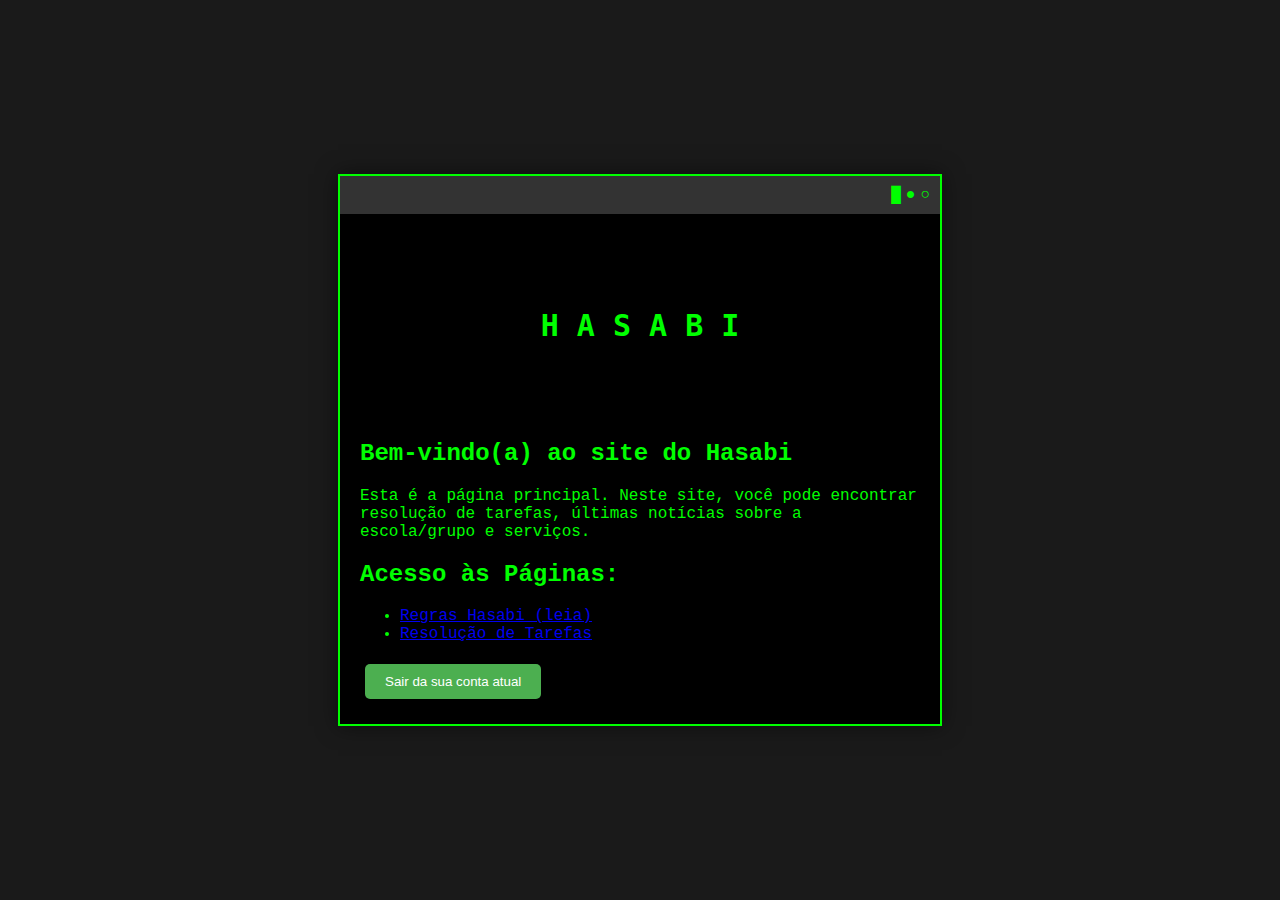
<file: index.html>
<!DOCTYPE html>
<html lang="pt-br">
<head>
    <meta charset="UTF-8">
    <meta name="viewport" content="width=device-width, initial-scale=1.0">
    <link rel="stylesheet" href="styles.css">
    <title>Hasabi - Página Principal</title>
</head>
<body>
    <div class="terminal">
        <div class="terminal-header">
            <span class="terminal-icon">&#9608;</span>
            <span class="terminal-icon">&#9679;</span>
            <span class="terminal-icon">&#9675;</span>
        </div>
        <div class="terminal-content">
            <pre>
                <code style="font-size: 15px;">
                    <h1 style="text-align: center;">H A S A B I</h1>
                </code>
            </pre>
            <div class="main-section">
                <h2>Bem-vindo(a) ao site do Hasabi</h2>
                <p>Esta é a página principal. Neste site, você pode encontrar resolução de tarefas, últimas notícias sobre a escola/grupo e serviços.</p>
                
                <h2>Acesso às Páginas:</h2>

                <ul>
                    <li><a href="regras.html" target="_self" rel="next">Regras Hasabi (leia)</a></li>

                    <li><a href="tarefas.html" target="_self" rel="next">Resolução de Tarefas</a></li>
                </ul>

                <button onclick="logout()">Sair da sua conta atual</button>
            </div>
        </div>
    </div>

    <script src="script.js"></script>
</body>
</html>
</file>
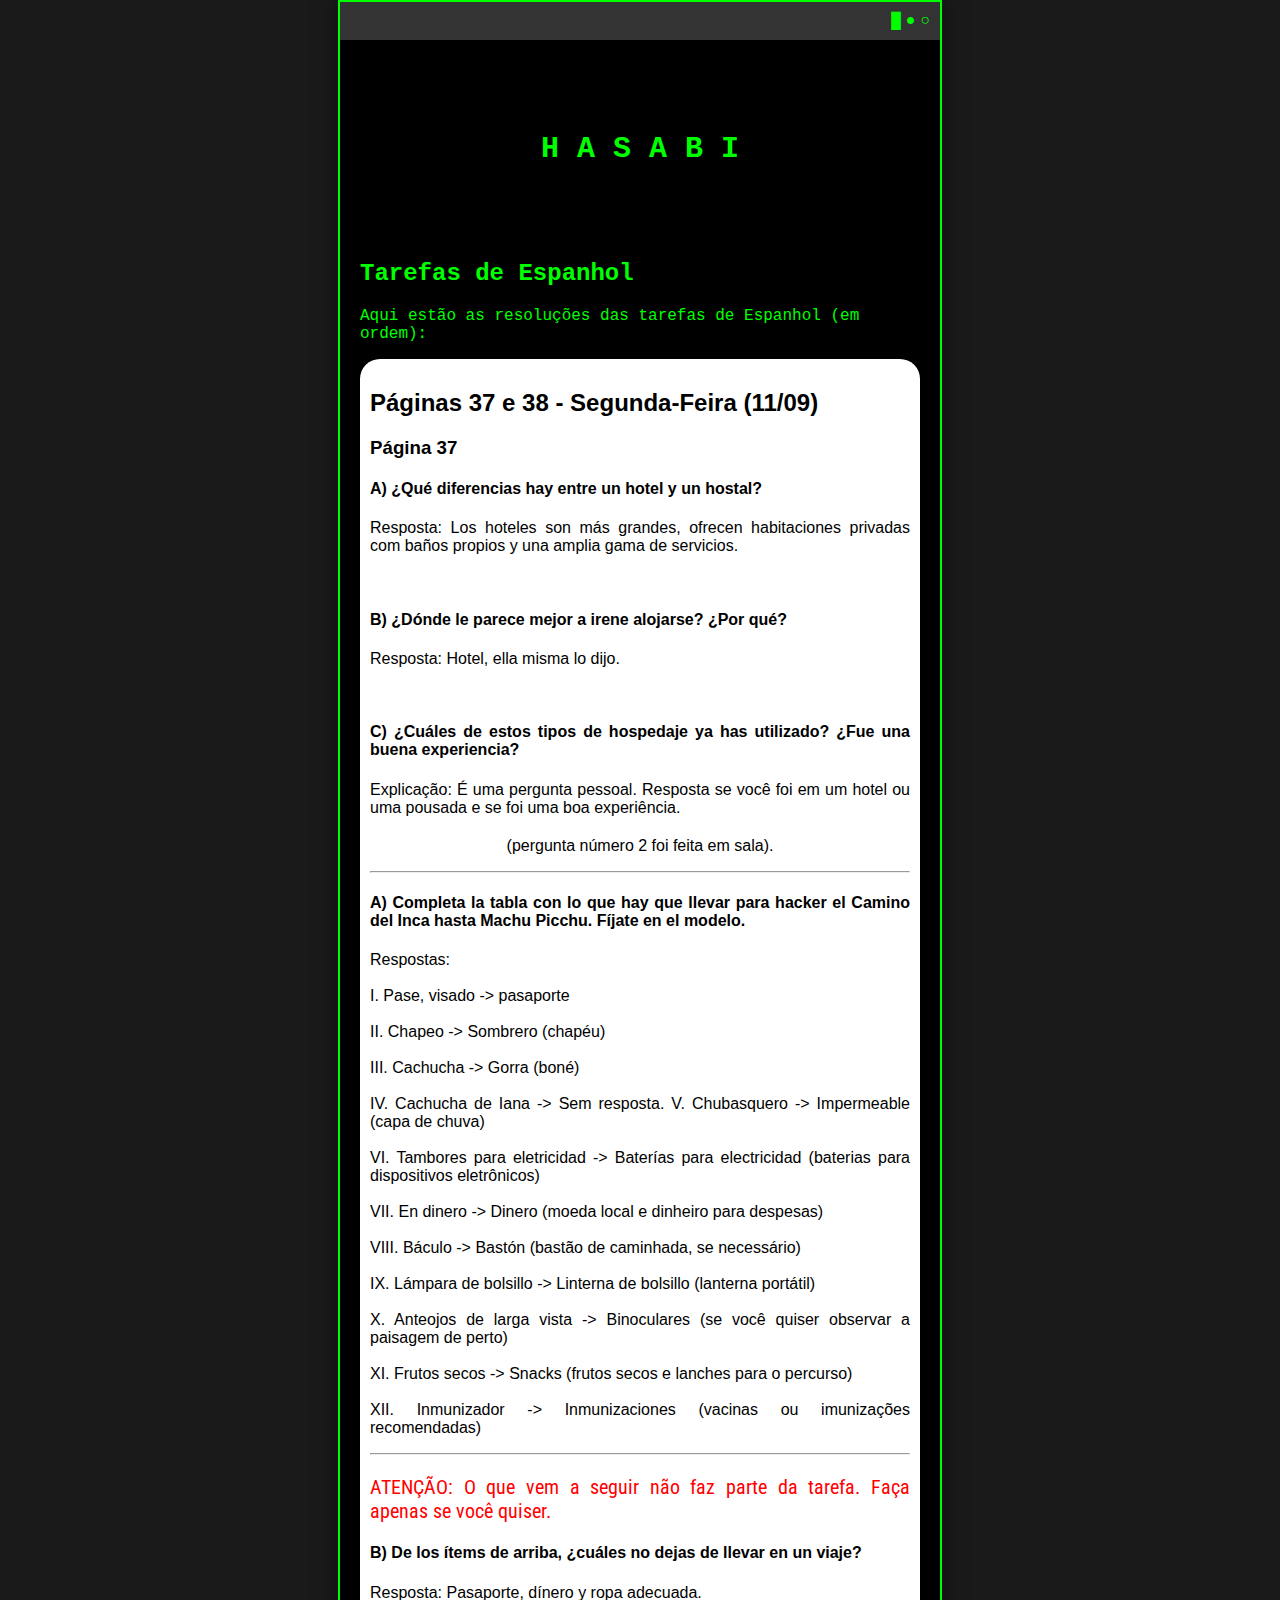
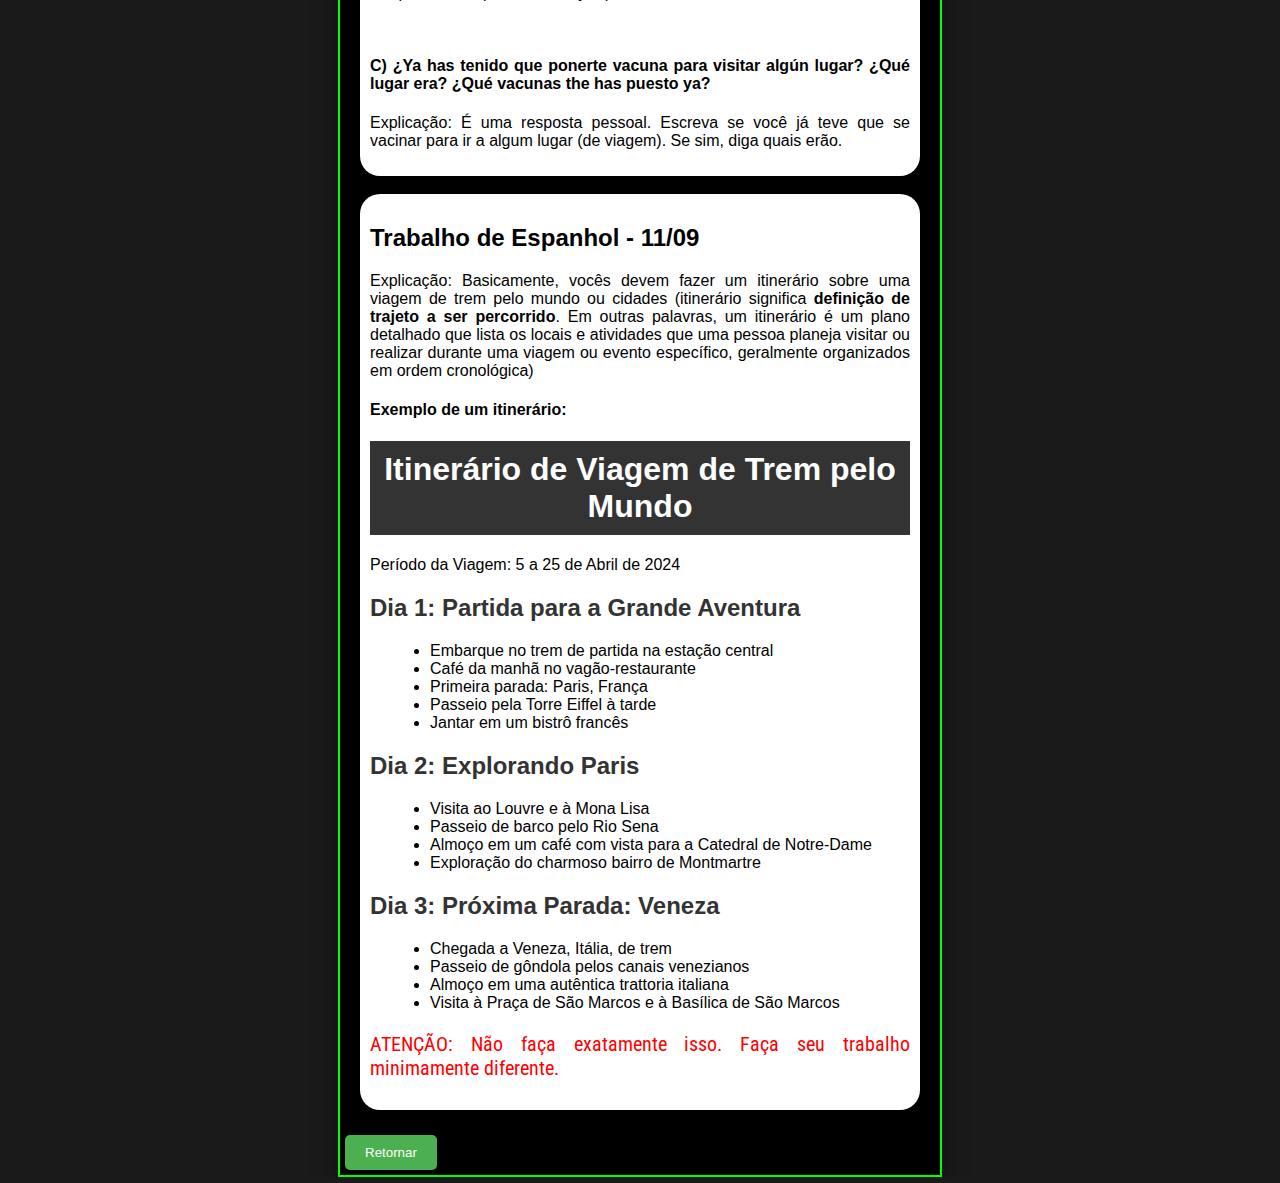
<file: espanhol.html>
<!DOCTYPE html>
<html lang="pt-br">
<head>
    <meta charset="UTF-8">
    <meta name="viewport" content="width=device-width, initial-scale=1.0">
    <link rel="stylesheet" href="../styles.css">
    <title>Espanhol - Hasabi</title>

    <style>
        .h1-espanhol {
            text-align: center;
            background-color: #333;
            color: white;
            padding: 10px;
        }

        .h2-espanhol {
            color: #333;
            margin-top: 20px;
        }

        ul {
            color: black;
            list-style-type: disc;
            margin-left: 20px;
            margin-bottom: 20px;
        }

        p {
            margin-top: 20px;
        }
    </style>
</head>
<body>
    <div class="terminal">
        <div class="terminal-header">
            <span class="terminal-icon">&#9608;</span>
            <span class="terminal-icon">&#9679;</span>
            <span class="terminal-icon">&#9675;</span>
        </div>
        <div class="terminal-content">
            <pre>
                <code style="font-size: 15px;">
                    <h1 style="text-align: center;">H A S A B I</h1>
                </code>
            </pre>
            <div class="subject-section">
                <h2>Tarefas de Espanhol</h2>
                <p>Aqui estão as resoluções das tarefas de Espanhol (em ordem):</p>
                <!-- Resoluções -->

                <div class="resolutions-section">
                    <h2>Páginas 37 e 38 - Segunda-Feira (11/09)</h2>
                    
                    <h3>Página 37</h3>
                    <h4>A) ¿Qué diferencias hay entre un hotel y un hostal?</h4>
                    <p>Resposta: Los hoteles son más grandes, ofrecen habitaciones privadas com baños propios y una amplia gama de servicios.</p>
                    
                    <br />

                    <h4>B) ¿Dónde le parece mejor a irene alojarse? ¿Por qué?</h4>
                    <p>Resposta: Hotel, ella misma lo dijo.</p>

                    <br />

                    <h4>C) ¿Cuáles de estos tipos de hospedaje ya has utilizado? ¿Fue una buena experiencia?</h4>
                    <p>Explicação: É uma pergunta pessoal. Resposta se você foi em um hotel ou uma pousada e se foi uma boa experiência.</p>

                    <p style="text-align: center;">(pergunta número 2 foi feita em sala).</p>

                    <hr />

                    <h4>A) Completa la tabla con lo que hay que llevar para hacker el Camino del Inca hasta Machu Picchu. Fíjate en el modelo.</h4>
                    <p>
                        Respostas:
                        <br><br>
                        I. Pase, visado -> pasaporte 
                        <br><br>
                        II. Chapeo -> Sombrero (chapéu)
                        <br><br>
                        III. Cachucha -> Gorra (boné)
                        <br><br>
                        IV. Cachucha de Iana -> Sem resposta.
                        V. Chubasquero -> Impermeable (capa de chuva)
                        <br><br>
                        VI. Tambores para eletricidad -> Baterías para electricidad (baterias para dispositivos eletrônicos)
                        <br><br>
                        VII. En dinero -> Dinero (moeda local e dinheiro para despesas)
                        <br><br>
                        VIII. Báculo -> Bastón (bastão de caminhada, se necessário)
                        <br><br>
                        IX. Lámpara de bolsillo -> Linterna de bolsillo (lanterna portátil)
                        <br><br>
                        X. Anteojos de larga vista -> Binoculares (se você quiser observar a paisagem de perto)
                        <br><br>
                        XI. Frutos secos -> Snacks (frutos secos e lanches para o percurso)
                        <br><br>
                        XII. Inmunizador -> Inmunizaciones (vacinas ou imunizações recomendadas)</p>

                        <hr />

                        <p class="warning">ATENÇÃO: O que vem a seguir não faz parte da tarefa. Faça apenas se você quiser.</p>

                        <h4>B) De los ítems de arriba, ¿cuáles no dejas de llevar en un viaje?</h4>
                        <p>Resposta: Pasaporte, dínero y ropa adecuada.</p>

                        <br />

                        <h4>C) ¿Ya has tenido que ponerte vacuna para visitar algún lugar? ¿Qué lugar era? ¿Qué vacunas the has puesto ya?</h4>
                        <p>Explicação: É uma resposta pessoal. Escreva se você já teve que se vacinar para ir a algum lugar (de viagem). Se sim, diga quais erão. </p>
                    </div>
            </div>

            <br />

            <div class="resolutions-section">
                <h2>Trabalho de Espanhol - 11/09</h3>
                <p>Explicação: Basicamente, vocês devem fazer um itinerário sobre uma viagem de trem pelo mundo ou cidades (itinerário significa <strong>definição de trajeto a ser percorrido</strong>. Em outras palavras, um itinerário é um plano detalhado que lista os locais e atividades que uma pessoa planeja visitar ou realizar durante uma viagem ou evento específico, geralmente organizados em ordem cronológica)</p>

                <h4>Exemplo de um itinerário:</h4>

                <h1 class="h1-espanhol">Itinerário de Viagem de Trem pelo Mundo</h1>
                <p>Período da Viagem: 5 a 25 de Abril de 2024</p>
                
                <h2 class="h2-espanhol">Dia 1: Partida para a Grande Aventura</h2>
                <ul>
                    <li>Embarque no trem de partida na estação central</li>
                    <li>Café da manhã no vagão-restaurante</li>
                    <li>Primeira parada: Paris, França</li>
                    <li>Passeio pela Torre Eiffel à tarde</li>
                    <li>Jantar em um bistrô francês</li>
                </ul>
                
                <h2 class="h2-espanhol">Dia 2: Explorando Paris</h2>
                <ul>
                    <li>Visita ao Louvre e à Mona Lisa</li>
                    <li>Passeio de barco pelo Rio Sena</li>
                    <li>Almoço em um café com vista para a Catedral de Notre-Dame</li>
                    <li>Exploração do charmoso bairro de Montmartre</li>
                </ul>
                
                <h2 class="h2-espanhol">Dia 3: Próxima Parada: Veneza</h2>
                <ul>
                    <li>Chegada a Veneza, Itália, de trem</li>
                    <li>Passeio de gôndola pelos canais venezianos</li>
                    <li>Almoço em uma autêntica trattoria italiana</li>
                    <li>Visita à Praça de São Marcos e à Basílica de São Marcos</li>
                </ul>

                <p class="warning">ATENÇÃO: Não faça exatamente isso. Faça seu trabalho minimamente diferente.</p>
            </div>
            </div>

            <a href="../tarefas.html" target="_self" rel="prev"><button>Retornar</button></a>
        </div>
    </div>
</body>
</html>
</file>
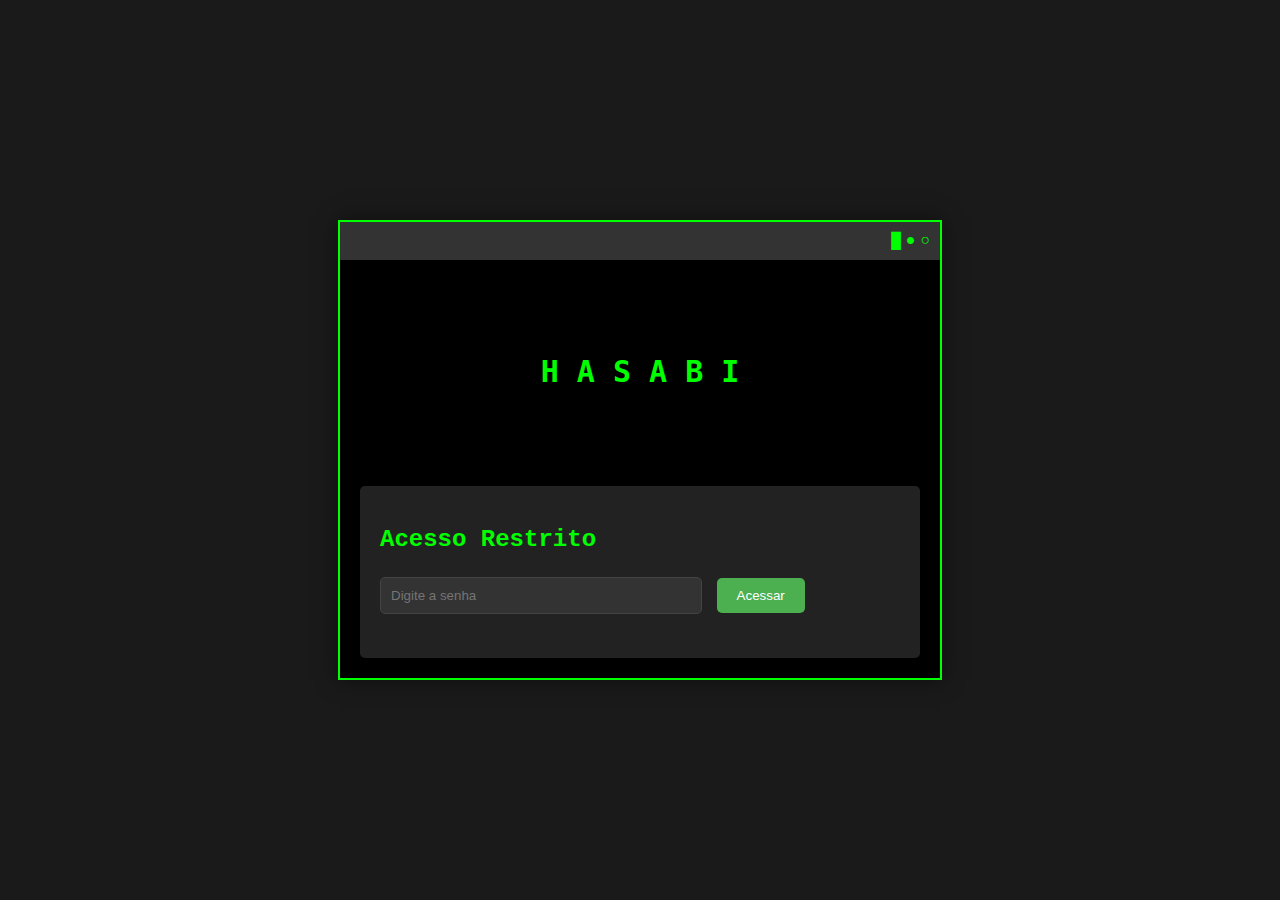
<file: login.html>
<!DOCTYPE html>
<html lang="pt-br">
<head>
    <meta charset="UTF-8">
    <meta name="viewport" content="width=device-width, initial-scale=1.0">
    <link rel="stylesheet" href="styles.css">
    <title>Página de Acesso</title>
</head>
<body>
    <div class="terminal">
        <div class="terminal-header">
            <span class="terminal-icon">&#9608;</span>
            <span class="terminal-icon">&#9679;</span>
            <span class="terminal-icon">&#9675;</span>
        </div>
        <div class="terminal-content">
            <pre>
                <code style="font-size: 15px;">
                    <h1 style="text-align: center;">H A S A B I</h1>
                </code>
            </pre>
            
            <div class="access-section">
                <h2>Acesso Restrito</h2>
                <input type="password" id="password" placeholder="Digite a senha">
                <button onclick="checkPassword()">Acessar</button>
                <p id="error-message"></p>
            </div>
        </div>
    </div>
    <script src="script.js"></script>
</body>
</html>
</file>
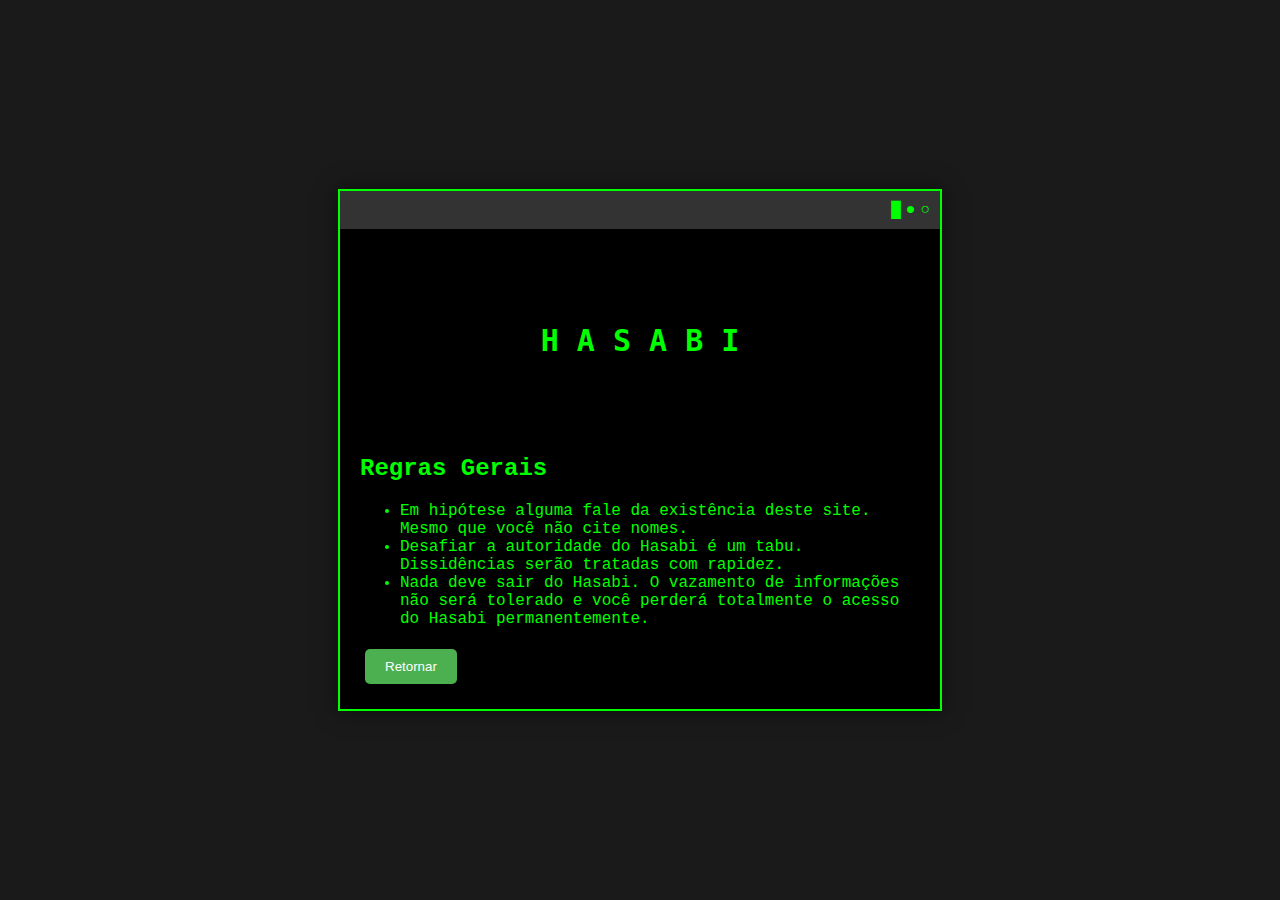
<file: regras.html>
<!DOCTYPE html>
<html lang="pt-br">
<head>
    <meta charset="UTF-8">
    <meta name="viewport" content="width=device-width, initial-scale=1.0">
    <link rel="stylesheet" href="styles.css">
    <title>Terminal Group - Regras</title>
</head>
<body>
    <div class="terminal">
        <div class="terminal-header">
            <span class="terminal-icon">&#9608;</span>
            <span class="terminal-icon">&#9679;</span>
            <span class="terminal-icon">&#9675;</span>
        </div>
        <div class="terminal-content">
            <pre>
                <code style="font-size: 15px;">
                    <h1 style="text-align: center;">H A S A B I</h1>
                </code>
            </pre>
            <div class="rules-section">
                <h2>Regras Gerais</h2>
                <ul>
                    <li>Em hipótese alguma fale da existência deste site. Mesmo que você não cite nomes.</li>
                    <li>Desafiar a autoridade do Hasabi é um tabu. Dissidências serão tratadas com rapidez.</li>
                    <li>Nada deve sair do Hasabi. O vazamento de informações não será tolerado e você perderá totalmente o acesso do Hasabi permanentemente.</li>
                </ul>

                <a href="index.html" target="_self" rel="prev"><button>Retornar</button></a>
            </div>
        </div>
    </div>
</body>
</html>
</file>
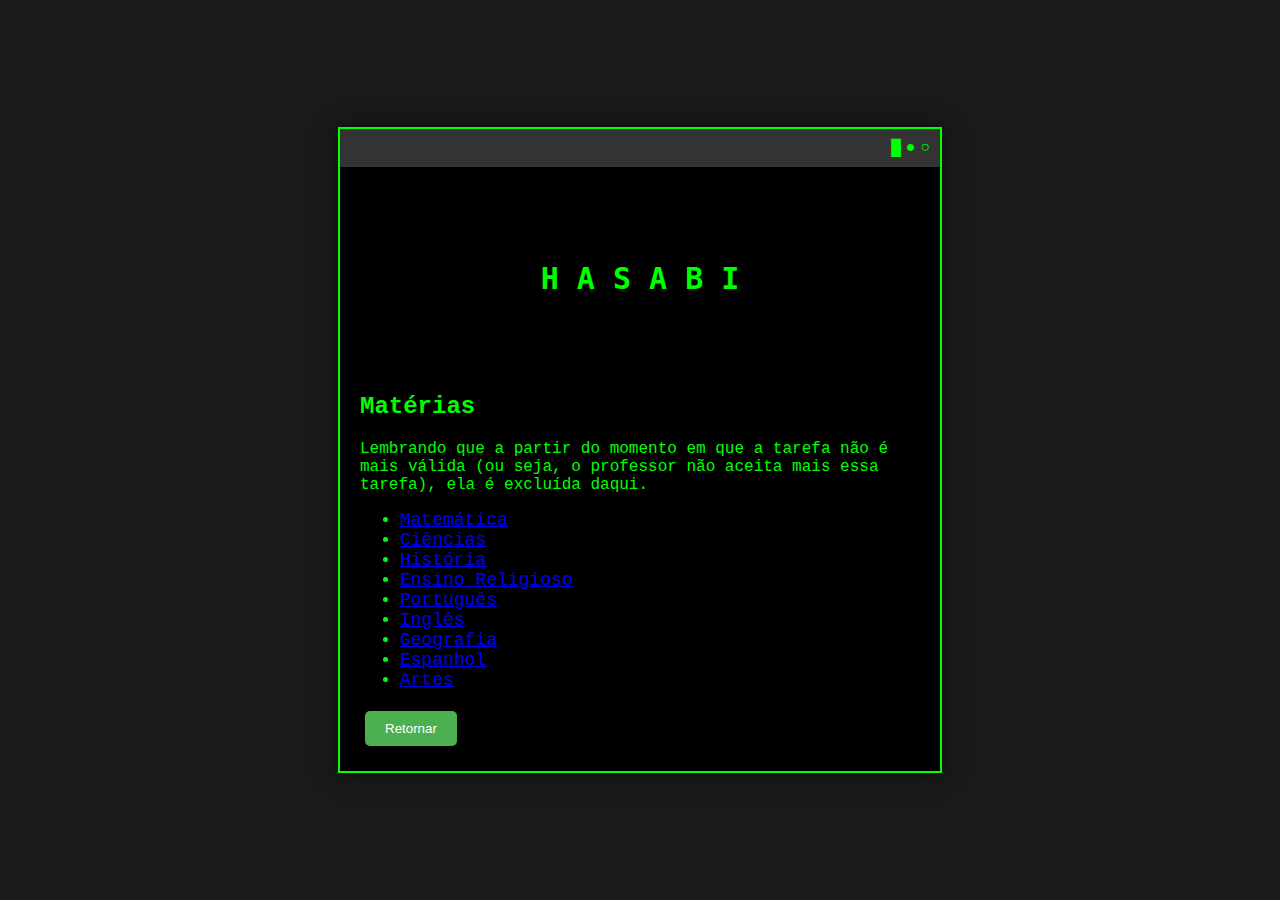
<file: tarefas.html>
<!DOCTYPE html>
<html lang="pt-br">
<head>
    <meta charset="UTF-8">
    <meta name="viewport" content="width=device-width, initial-scale=1.0">
    <link rel="stylesheet" href="styles.css">
    <title>Matérias - Hasabi</title>
    <style>
        li {
            font-size: 18px;
        }
    </style>
</head>
<body>
    <div class="terminal">
        <div class="terminal-header">
            <span class="terminal-icon">&#9608;</span>
            <span class="terminal-icon">&#9679;</span>
            <span class="terminal-icon">&#9675;</span>
        </div>
        <div class="terminal-content">
            <pre>
                <code style="font-size: 15px;">
                    <h1 style="text-align: center;">H A S A B I</h1>
                </code>
            </pre>
            <div class="subjects-section">
                <h2>Matérias</h2>
                <p>Lembrando que a partir do momento em que a tarefa não é mais válida (ou seja, o professor não aceita mais essa tarefa), ela é excluída daqui.</p>
                <ul>
                    <li><a href="materias/matematica.html" target="_self" rel="next">Matemática</a></li>

                    <li><a href="materias/ciencias.html" target="_self" rel="next">Ciências</a></li>

                    <li><a href="materias/historia.html" target="_self" rel="next">História</a></li>

                    <li><a href="materias/religiao.html" target="_self" rel="next">Ensino Religioso</a></li>

                    <li><a href="materias/portugues.html" target="_self" rel="next">Português</a></li>

                    <li><a href="materias/ingles.html" target="_self" rel="next">Inglês</a></li>

                    <li><a href="materias/geografia.html" target="_self" rel="next">Geografia</a></li>

                    <li><a href="materias/espanhol.html" target="_self" rel="next">Espanhol</a></li>

                    <li><a href="materias/artes.html" target="_self" rel="next">Artes</a></li>
                </ul>

                <a href="home.html" target="_self" rel="prev"><button>Retornar</button></a>
            </div>
        </div>
    </div>
</body>
</html>
</file>
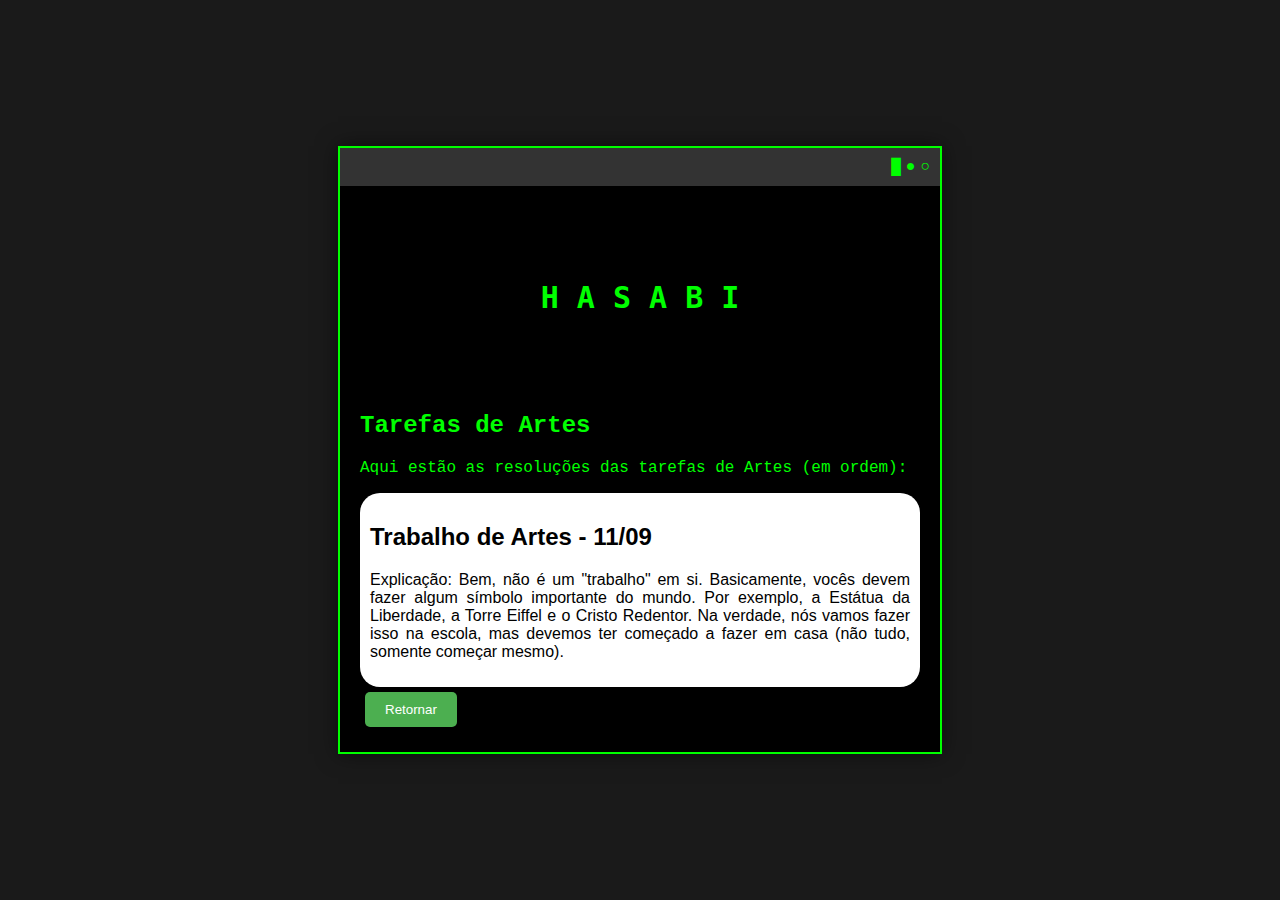
<file: materias/artes.html>
<!DOCTYPE html>
<html lang="pt-br">
<head>
    <meta charset="UTF-8">
    <meta name="viewport" content="width=device-width, initial-scale=1.0">
    <link rel="stylesheet" href="../styles.css">
    <title>Artes - Hasabi</title>
</head>
<body>
    <div class="terminal">
        <div class="terminal-header">
            <span class="terminal-icon">&#9608;</span>
            <span class="terminal-icon">&#9679;</span>
            <span class="terminal-icon">&#9675;</span>
        </div>
        <div class="terminal-content">
            <pre>
                <code style="font-size: 15px;">
                    <h1 style="text-align: center;">H A S A B I</h1>
                </code>
            </pre>
            <div class="subject-section">
                <h2>Tarefas de Artes</h2>
                <p>Aqui estão as resoluções das tarefas de Artes (em ordem):</p>
                
                <div class="resolutions-section">
                    <h2>Trabalho de Artes - 11/09</h2>
                    <p>Explicação: Bem, não é um "trabalho" em si. Basicamente, vocês devem fazer algum símbolo importante do mundo. Por exemplo, a Estátua da Liberdade, a Torre Eiffel e o Cristo Redentor. Na verdade, nós vamos fazer isso na escola, mas devemos ter começado a fazer em casa (não tudo, somente começar mesmo).</p>
                </div>
            </div>

            <a href="../tarefas.html" target="_self" rel="prev"><button>Retornar</button></a>
        </div>
    </div>
</body>
</html>
</file>
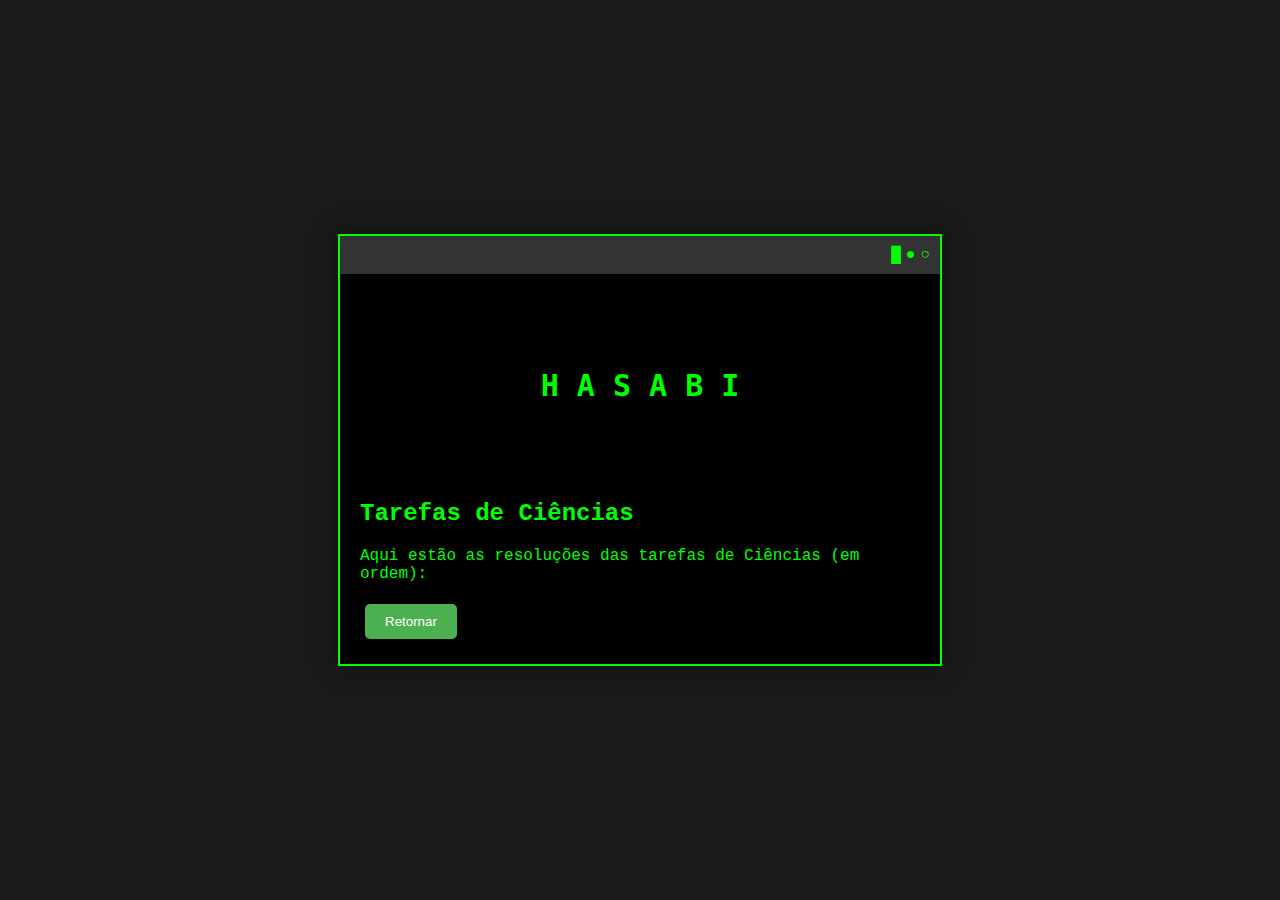
<file: materias/ciencias.html>
<!DOCTYPE html>
<html lang="pt-br">
<head>
    <meta charset="UTF-8">
    <meta name="viewport" content="width=device-width, initial-scale=1.0">
    <link rel="stylesheet" href="../styles.css">
    <title>Ciências - Hasabi</title>
</head>
<body>
    <div class="terminal">
        <div class="terminal-header">
            <span class="terminal-icon">&#9608;</span>
            <span class="terminal-icon">&#9679;</span>
            <span class="terminal-icon">&#9675;</span>
        </div>
        <div class="terminal-content">
            <pre>
                <code style="font-size: 15px;">
                    <h1 style="text-align: center;">H A S A B I</h1>
                </code>
            </pre>
            <div class="subject-section">
                <h2>Tarefas de Ciências</h2>
                <p>Aqui estão as resoluções das tarefas de Ciências (em ordem):</p>
                <!-- Resoluções -->
            </div>

            <a href="../tarefas.html" target="_self" rel="prev"><button>Retornar</button></a>
        </div>
    </div>
</body>
</html>
</file>
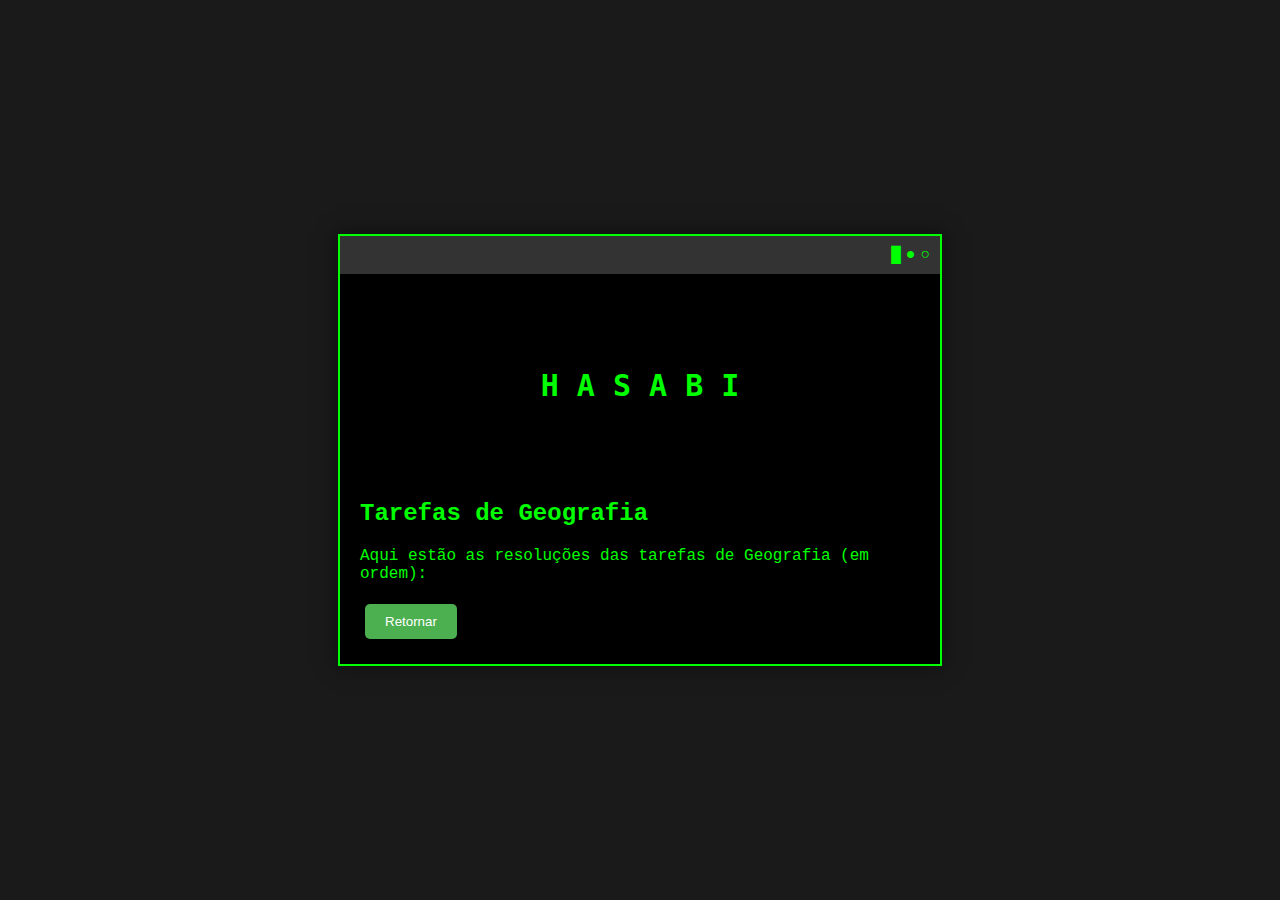
<file: materias/geografia.html>
<!DOCTYPE html>
<html lang="pt-br">
<head>
    <meta charset="UTF-8">
    <meta name="viewport" content="width=device-width, initial-scale=1.0">
    <link rel="stylesheet" href="../styles.css">
    <title>Geografia - Hasabi</title>
</head>
<body>
    <div class="terminal">
        <div class="terminal-header">
            <span class="terminal-icon">&#9608;</span>
            <span class="terminal-icon">&#9679;</span>
            <span class="terminal-icon">&#9675;</span>
        </div>
        <div class="terminal-content">
            <pre>
                <code style="font-size: 15px;">
                    <h1 style="text-align: center;">H A S A B I</h1>
                </code>
            </pre>
            <div class="subject-section">
                <h2>Tarefas de Geografia</h2>
                <p>Aqui estão as resoluções das tarefas de Geografia (em ordem):</p>
                <!-- Resoluções -->
            </div>

            <a href="../tarefas.html" target="_self" rel="prev"><button>Retornar</button></a>
        </div>
    </div>
</body>
</html>
</file>
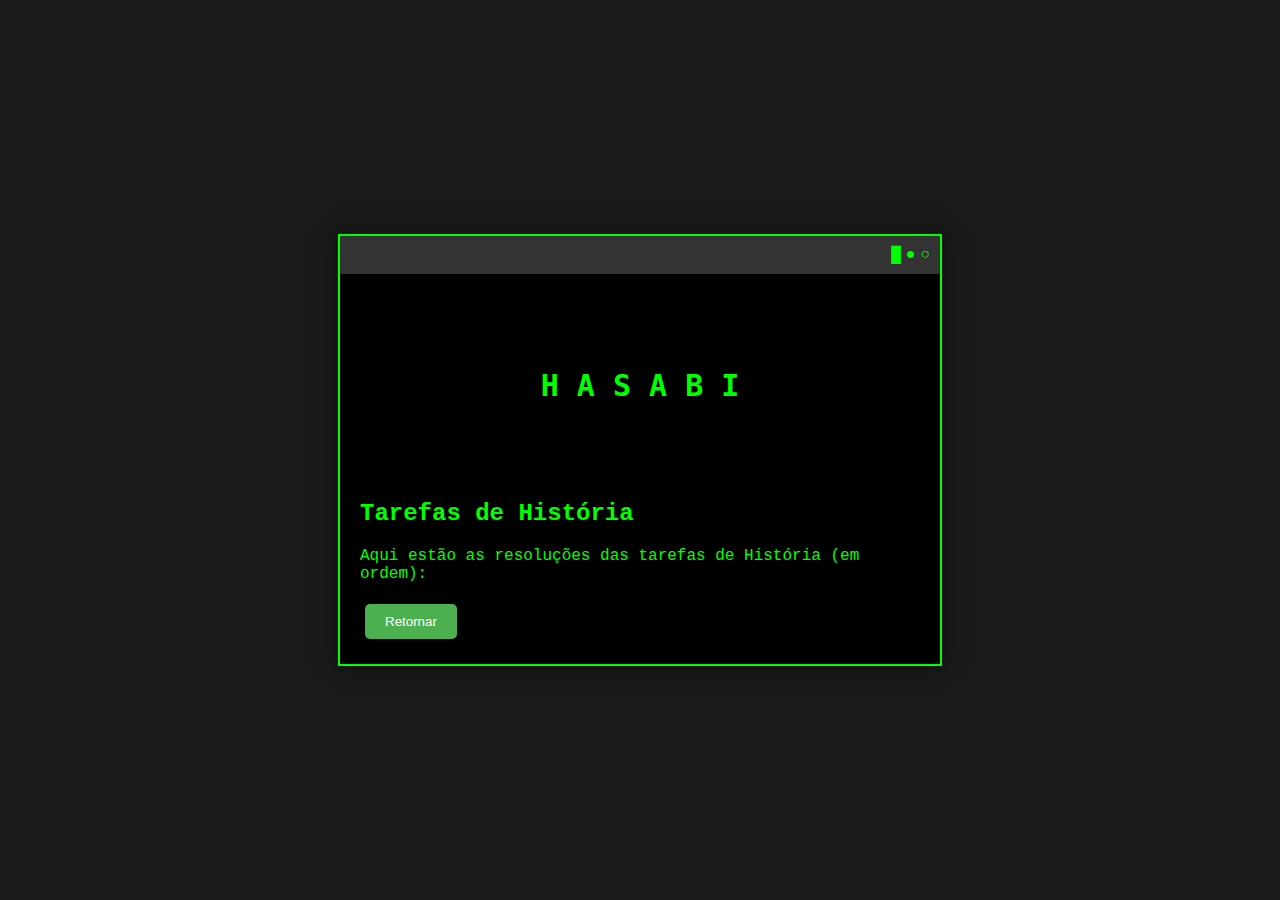
<file: materias/historia.html>
<!DOCTYPE html>
<html lang="pt-br">
<head>
    <meta charset="UTF-8">
    <meta name="viewport" content="width=device-width, initial-scale=1.0">
    <link rel="stylesheet" href="../styles.css">
    <title>História - Hasabi</title>
</head>
<body>
    <div class="terminal">
        <div class="terminal-header">
            <span class="terminal-icon">&#9608;</span>
            <span class="terminal-icon">&#9679;</span>
            <span class="terminal-icon">&#9675;</span>
        </div>
        <div class="terminal-content">
            <pre>
                <code style="font-size: 15px;">
                    <h1 style="text-align: center;">H A S A B I</h1>
                </code>
            </pre>
            <div class="subject-section">
                <h2>Tarefas de História</h2>
                <p>Aqui estão as resoluções das tarefas de História (em ordem):</p>
                <!-- Resoluções -->
            </div>

            <a href="../tarefas.html" target="_self" rel="prev"><button>Retornar</button></a>
        </div>
    </div>
</body>
</html>
</file>
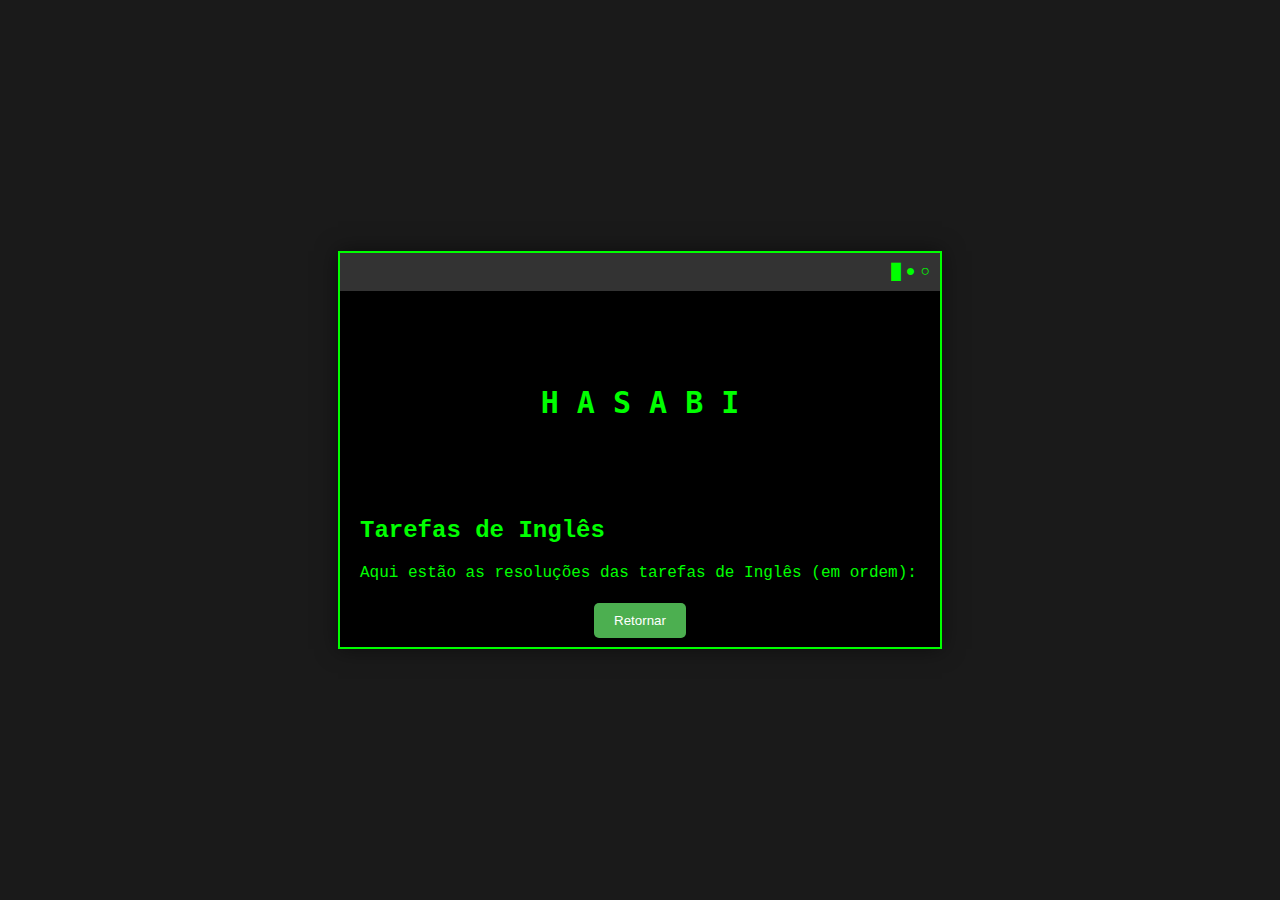
<file: materias/ingles.html>
<!DOCTYPE html>
<html lang="pt-br">
<head>
    <meta charset="UTF-8">
    <meta name="viewport" content="width=device-width, initial-scale=1.0">
    <link rel="stylesheet" href="../styles.css">
    <title>Inglês - Hasabi</title>
</head>
<body>
    <div class="terminal">
        <div class="terminal-header">
            <span class="terminal-icon">&#9608;</span>
            <span class="terminal-icon">&#9679;</span>
            <span class="terminal-icon">&#9675;</span>
        </div>
        <div class="terminal-content">
            <pre>
                <code style="font-size: 15px;">
                    <h1 style="text-align: center;">H A S A B I</h1>
                </code>
            </pre>
            <div class="subject-section">
                <h2>Tarefas de Inglês</h2>
                <p>Aqui estão as resoluções das tarefas de Inglês (em ordem):</p>
                <!-- Resoluções -->
            
            <div class="return-button"><a href="../tarefas.html" target="_self" rel="prev"><button>Retornar</button></a></div>

        </div>
    </div>
</body>
</html>
</file>
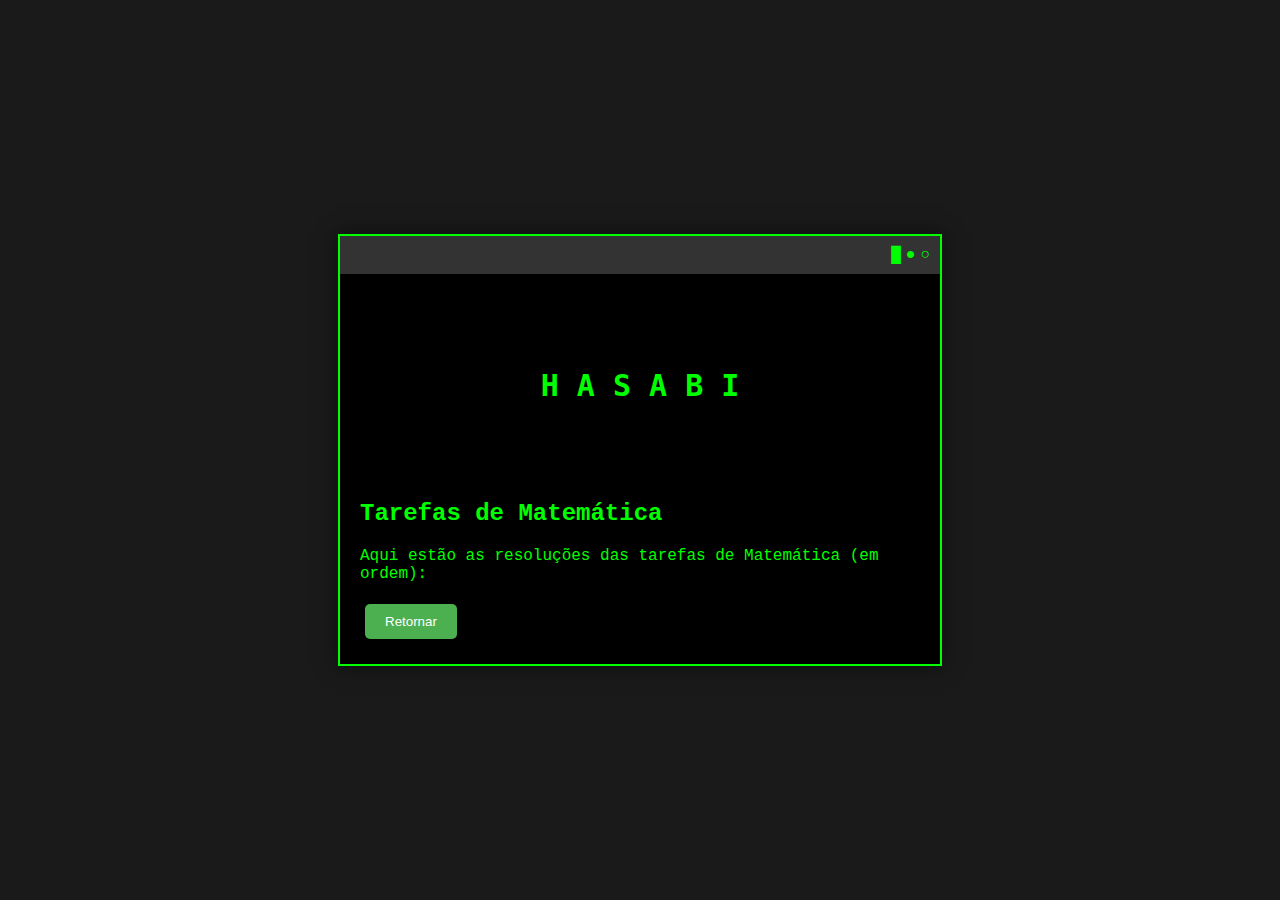
<file: materias/matematica.html>
<!DOCTYPE html>
<html lang="pt-br">
<head>
    <meta charset="UTF-8">
    <meta name="viewport" content="width=device-width, initial-scale=1.0">
    <link rel="stylesheet" href="../styles.css">
    <title>Matemática - Hasabi</title>
</head>
<body>
    <div class="terminal">
        <div class="terminal-header">
            <span class="terminal-icon">&#9608;</span>
            <span class="terminal-icon">&#9679;</span>
            <span class="terminal-icon">&#9675;</span>
        </div>
        <div class="terminal-content">
            <pre>
                <code style="font-size: 15px;">
                    <h1 style="text-align: center;">H A S A B I</h1>
                </code>
            </pre>
            <div class="subject-section">
                <h2>Tarefas de Matemática</h2>
                <p>Aqui estão as resoluções das tarefas de Matemática (em ordem):</p>
                <!-- Resoluções -->
            </div>

            <a href="../tarefas.html" target="_self" rel="prev"><button>Retornar</button></a>
        </div>
    </div>
</body>
</html>
</file>
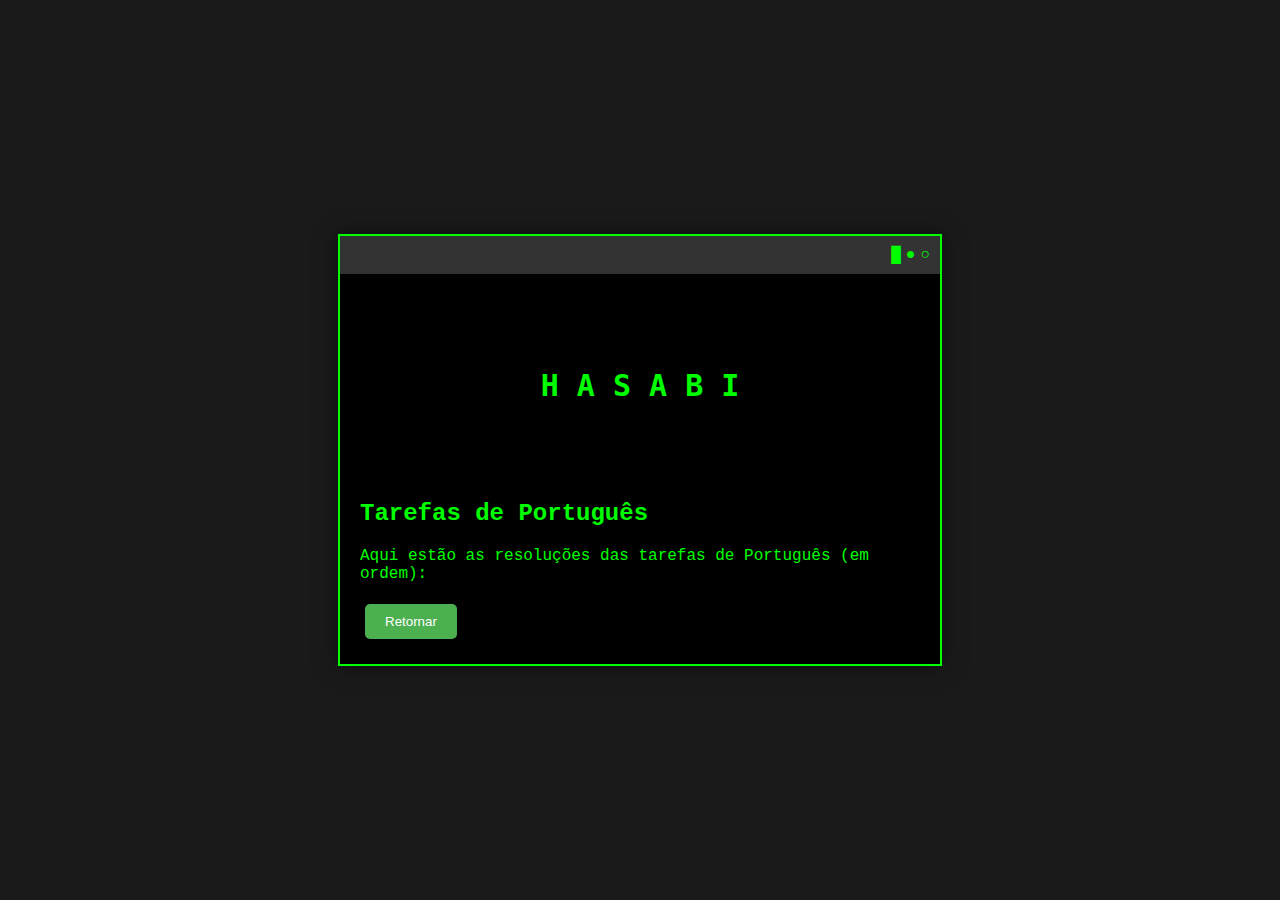
<file: materias/portugues.html>
<!DOCTYPE html>
<html lang="pt-br">
<head>
    <meta charset="UTF-8">
    <meta name="viewport" content="width=device-width, initial-scale=1.0">
    <link rel="stylesheet" href="../styles.css">
    <title>Português - Hasabi</title>
</head>
<body>
    <div class="terminal">
        <div class="terminal-header">
            <span class="terminal-icon">&#9608;</span>
            <span class="terminal-icon">&#9679;</span>
            <span class="terminal-icon">&#9675;</span>
        </div>
        <div class="terminal-content">
            <pre>
                <code style="font-size: 15px;">
                    <h1 style="text-align: center;">H A S A B I</h1>
                </code>
            </pre>
            <div class="subject-section">
                <h2>Tarefas de Português</h2>
                <p>Aqui estão as resoluções das tarefas de Português (em ordem):</p>
                <!-- Resoluções -->
            </div>

            <a href="../tarefas.html" target="_self" rel="prev"><button>Retornar</button></a>
        </div>
    </div>
</body>
</html>
</file>
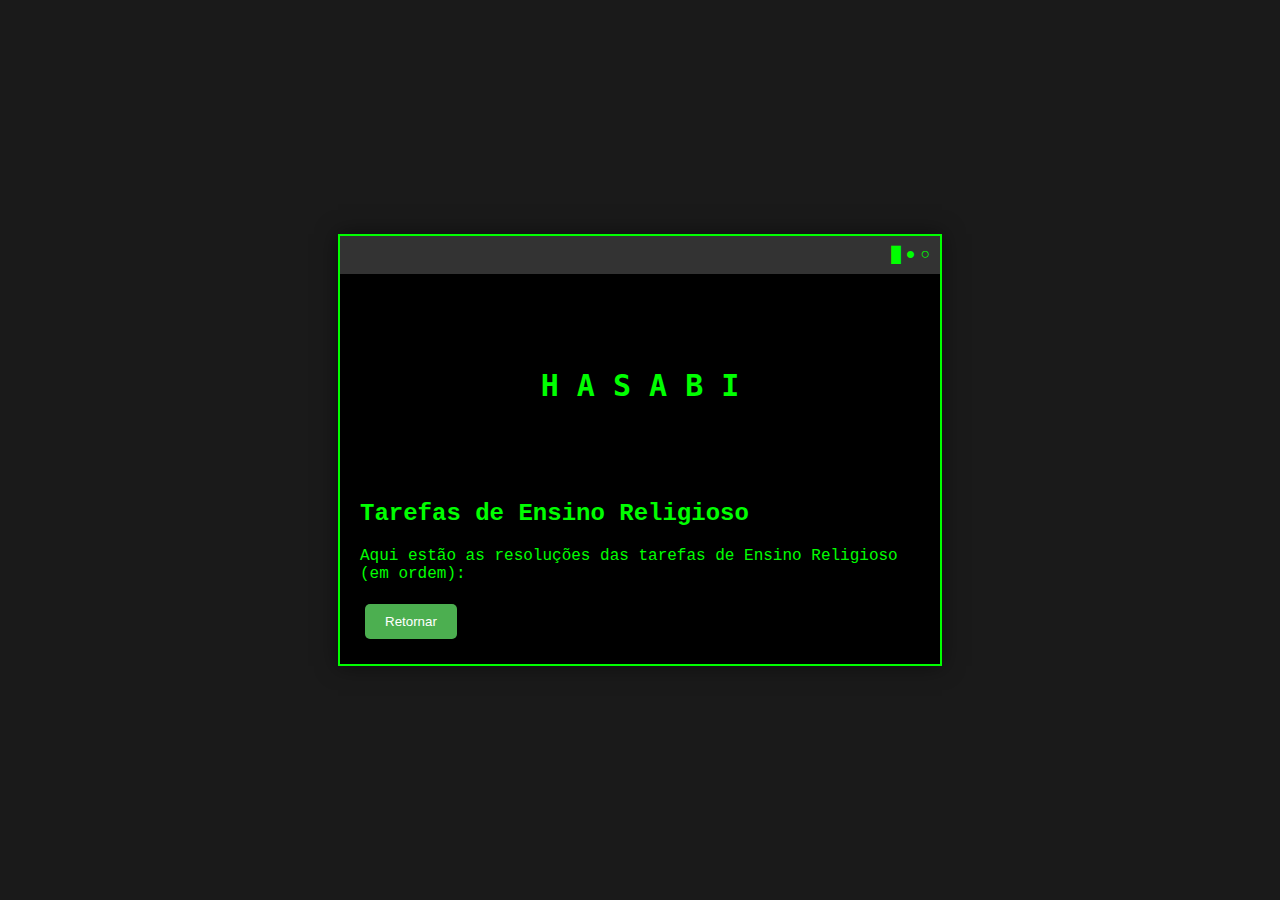
<file: materias/religiao.html>
<!DOCTYPE html>
<html lang="pt-br">
<head>
    <meta charset="UTF-8">
    <meta name="viewport" content="width=device-width, initial-scale=1.0">
    <link rel="stylesheet" href="../styles.css">
    <title>Ensino Religioso - Hasabi</title>
</head>
<body>
    <div class="terminal">
        <div class="terminal-header">
            <span class="terminal-icon">&#9608;</span>
            <span class="terminal-icon">&#9679;</span>
            <span class="terminal-icon">&#9675;</span>
        </div>
        <div class="terminal-content">
            <pre>
                <code style="font-size: 15px;">
                    <h1 style="text-align: center;">H A S A B I</h1>
                </code>
            </pre>
            <div class="subject-section">
                <h2>Tarefas de Ensino Religioso</h2>
                <p>Aqui estão as resoluções das tarefas de Ensino Religioso (em ordem):</p>
                <!-- Resoluções -->
            </div>

            <a href="../tarefas.html" target="_self" rel="prev"><button>Retornar</button></a>
        </div>
    </div>
</body>
</html>
</file>
<file: styles.css>
@import url('https://fonts.googleapis.com/css2?family=Roboto+Condensed:wght@300&family=Zilla+Slab:wght@300&display=swap');

/* Estilos padrão para telas grandes */
body {
    font-size: 16px;
    margin: 0;
    font-family: 'Courier New', monospace;
    background-color: #1a1a1a;
    color: #00ff00;
    display: flex;
    justify-content: center;
    align-items: center;
    min-height: 100vh;
}

.resolutions-section {
    color: black;
    background-color: white;

    width: auto;
    padding: 10px;
    margin: auto;

    text-align: justify;
    margin: auto;
    font-size: 16px;
    font-family: Arial, Helvetica, sans-serif;
    border-radius: 20px;
}

.terminal {
    background-color: #000;
    border: 2px solid #00ff00;
    width: 80%;
    max-width: 600px;
    box-shadow: 0px 0px 20px rgba(0, 0, 0, 0.5);
}

.terminal-header {
    background-color: #333;
    padding: 10px;
    display: flex;
    justify-content: flex-end;
}

.terminal-icon {
    color: #00ff00;
    margin-left: 5px;
    cursor: pointer;
}

.terminal-content {
    padding: 20px;
}

.access-section {
    background-color: #222;
    padding: 20px;
    border-radius: 5px;
    box-shadow: 0px 0px 10px rgba(0, 0, 0, 0.3);
    margin-top: 20px;
}

label {
    color: #6f6f6f;
    font-size: 18px;
    margin-bottom: 10px;
}

input[type="password"] {
    padding: 10px;
    border: 1px solid #444;
    border-radius: 5px;
    background-color: #333;
    color: #fff;
    margin-bottom: 10px;
    width: 100%;
    max-width: 300px;
}

button {
    padding: 10px 20px;
    border: none;
    border-radius: 5px;
    background-color: #4CAF50;
    color: #fff;
    cursor: pointer;
    transition: background-color 1s;

    margin: 5px;
}

button:hover {
    background-color: #45a049;
}

#error-message {
    color: #ff0000;
    font-size: 14px;
    margin-top: 10px;
}

.return-button {
    height: 29px;
    text-align: center;
}

.warning {
    font-size: 20px;
    font-family: 'Roboto Condensed', sans-serif;
    color: red;
}

/* Estilos para telas menores (máximo 768px) */
@media screen and (max-width: 768px) {
    body {
        font-size: 14px;
    }

    .terminal {
        width: 90%;
    }

    .access-section {
        padding: 10px;
    }
}
</file>
